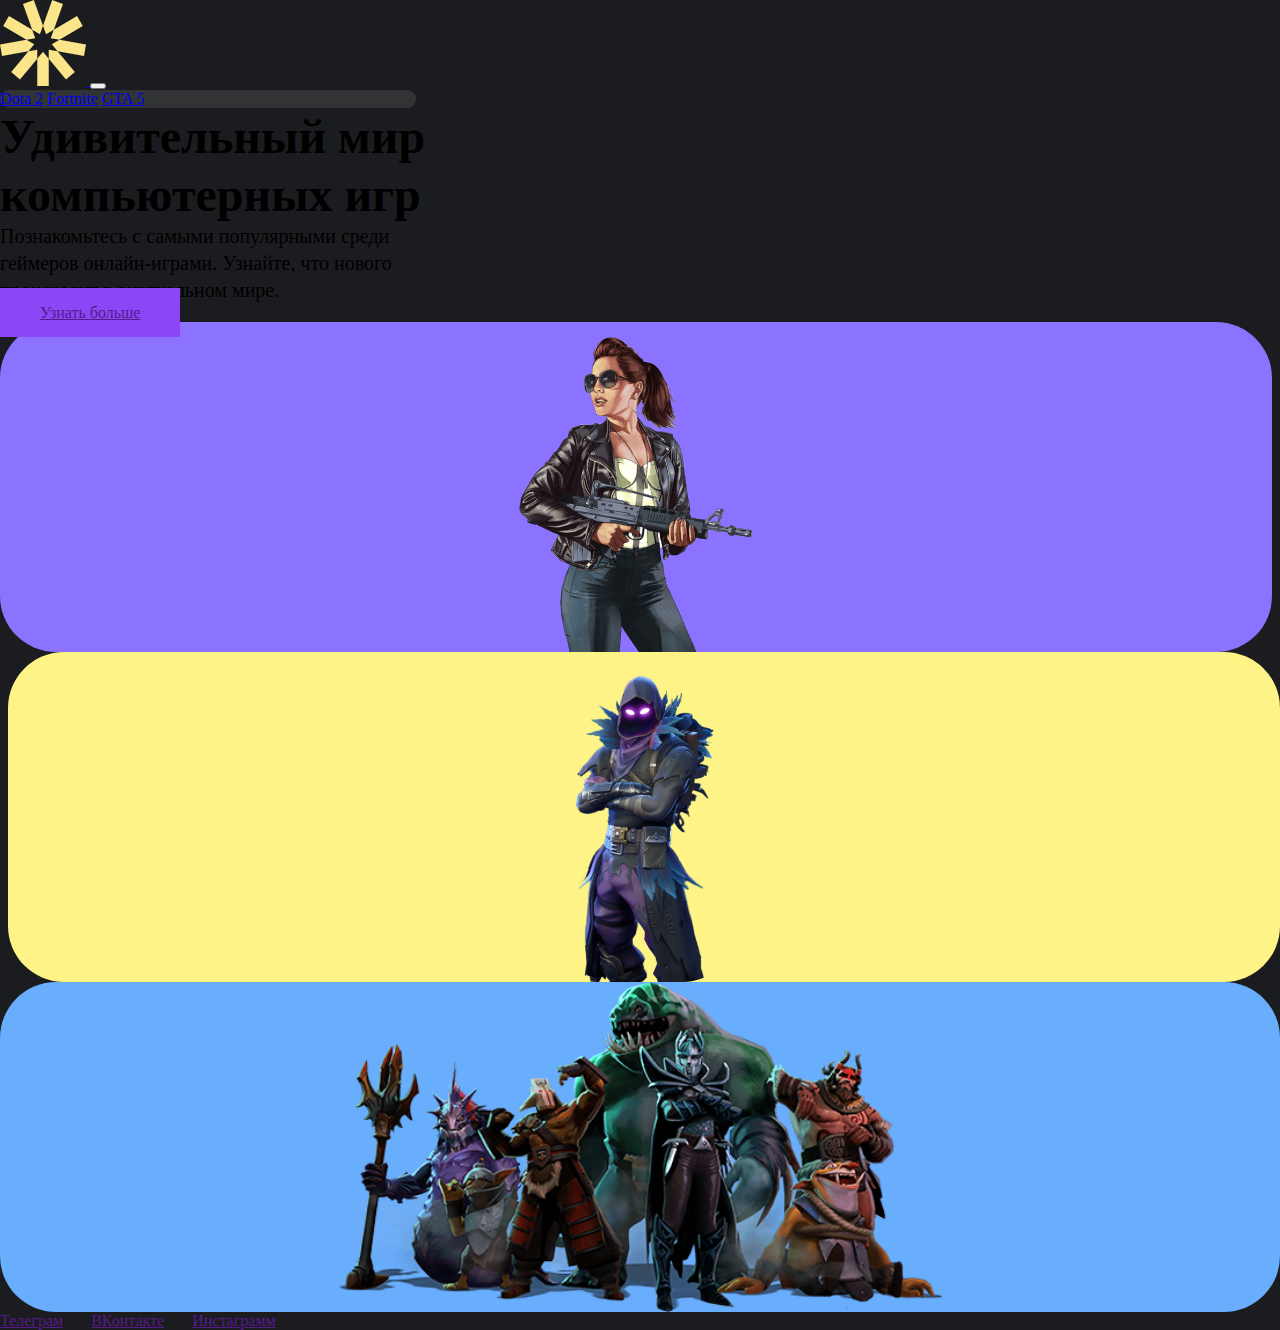
<file: index.html>
<!DOCTYPE html>
<html lang="en">

<head>
  <meta charset="UTF-8">
  <meta http-equiv="X-UA-Compatible" content="IE=edge">
  <meta name="viewport" content="width=device-width, initial-scale=1.0">

  <!-- Bootstrap CSS -->
  <link href="https://cdn.jsdelivr.net/npm/bootstrap@5.2.3/dist/css/bootstrap.min.css" rel="stylesheet"
    integrity="sha384-rbsA2VBKQhggwzxH7pPCaAqO46MgnOM80zW1RWuH61DGLwZJEdK2Kadq2F9CUG65" crossorigin="anonymous">

  <!-- Свой файл стилей -->
  <link rel="stylesheet" href="style.css">
  
  <title>Document</title>
</head>

<body>

  <div class="container-xl p-0">

    <nav class="navbar navbar-expand-lg menu-bg">
      <div class="container-fluid">
        <a class="navbar-brand" href="#">
          <img class="logo" src="./img/logo.svg" width="86" height="86" alt="">
        </a>
        <button class="navbar-toggler menu-btn" type="button" data-bs-toggle="collapse"
          data-bs-target="#navbarNavAltMarkup" aria-controls="navbarNavAltMarkup" aria-expanded="false"
          aria-label="Переключатель навигации">
          <span class="navbar-toggler-icon"></span>
        </button>
        <div class="collapse navbar-collapse justify-content-center" id="navbarNavAltMarkup">
          <div class="navbar-nav navigation">
            <a class="nav-link text-white fs-5" href="#">Dota 2</a>
            <a class="nav-link text-white fs-5 mx-4" href="#">Fortnite</a>
            <a class="nav-link text-white fs-5" href="#">GTA 5</a>
          </div>
        </div>
      </div>
    </nav>

  </div>

  <main>
    <section class="main-content pt-5">

      <div class="container">
        <div class="row">
          <div class="col-xxl-7 col-xl-6 col-lg-6 col-md-12">
            <!-- Колонка для блока с текстом -->
            <div class="hero-section pb-5">
              <h1 class="hero-title text-white m-0">Удивительный мир <br> компьютерных игр</h1>

              <p class="hero-desc text-white my-5">Познакомьтесь с самыми популярными среди <br> геймеров онлайн-играми.
                Узнайте, что нового <br> происходит в
                виртуальном мире.
              </p>

              <a href="" class="btn btn-purple text-white">Узнать больше</a>
            </div>
          </div>
          <div class="col-xxl-5 col-xl-6 col-lg-6 col-md-12">
            <!-- Колонка для карточек с играми -->
            <div class="card-games d-flex flex-column">
              <div class="first-card-row d-flex justify-content-between">

                <div class="gta-img">
                  <img src="./img/gta.png" alt="">
                </div>

                <div class="fortnite-img">
                  <img src="./img/fort.png" alt="">
                </div>
              </div>
              
              <div class="dota-img mt-4">
                <img src="./img/dota.png" alt="">
              </div>

            </div>
            <!-- // Колонка для карточек с играми -->
          </div>
        </div>
      </div>

    </section>
  </main>

  <footer>
    <div class="footer-content container d-flex justify-content-center mt-5 pb-4">
      <a href="" class="text-white footer-link">Телеграм</a>
      <a href="" class="text-white footer-link">ВКонтакте</a>
      <a href="" class="text-white footer-link">Инстаграмм</a>
    </div>
  </footer>



  <!-- Bootstrap JS -->
  <script src="https://cdn.jsdelivr.net/npm/bootstrap@5.2.3/dist/js/bootstrap.bundle.min.js"
    crossorigin="anonymous"></script>
</body>

</html>
</file>
<file: style.css>
* {
  margin: 0;
  box-sizing: border-box;
}
body {
  background: #1b1c1f;
}
.navigation {
  background-color: #323335;
  border-radius: 24px;
  width: 416px;
  justify-content: center;
}

.logo {
  animation-name: rotation;
  animation-duration: 8s;
  animation-iteration-count: infinite;
  animation-timing-function: linear;
}

.logo:hover {
  animation-play-state: paused;
}

@keyframes rotation {
  0% {
      transform:rotate(0deg);
  }
  100% {
      transform:rotate(360deg);
  }
}

@media (max-width: 991px) {
  .menu-bg {
    background-color: #323335;
  }
  .menu-btn {
    background-color: #fff;
  }
  .nav-link:nth-child(2) {
    margin: 0 !important;
  }
  .btn-purple {
    display: block;
  }
}

.hero-title {
  font-size: 64px;
  line-height: 1.2;
}
.hero-desc {
  line-height: 1.35;
  font-size: 24px;
}
.btn-purple {
  background-color: #8d46f6;
  padding: 16px 40px;
  transition: background 0.2s ease-in-out;
}
.btn-purple:hover {
  background-color: #753dca;
}
@media (max-width: 1400px) {
  .hero-title {
    font-size: 48px;
  }
  .hero-desc {
    font-size: 20px;
  }
}

.gta-img {
  flex: 1.5;
  height: 330px;
  display: flex;
  justify-content: center;
  align-items: flex-end;
  border-radius: 56px;
  margin-right: 8px;
  background-color: #8b72ff;
  transition: 0.2s ease-in;
}
.gta-img:hover {
  background-color: #8d46f6;
}

.fortnite-img {
  flex: 1;
  height: 330px;
  display: flex;
  justify-content: center;
  align-items: flex-end;
  border-radius: 56px;
  margin-left: 8px;
  background-color: #fdf386;
  transition: 0.2s ease-in;
  overflow-y: clip;
}
.fortnite-img:hover {
  background-color: #71e66e;
}

.dota-img {
  width: 100%;
  height: 330px;
  display: flex;
  justify-content: center;
  align-items: flex-end;
  border-radius: 56px;
  background-color: #69adfd;
  transition: 0.2s ease-in;
  overflow-y: clip;
}
.dota-img img {
  object-fit: contain;
  width: 100%;
  object-position: center;
  height: 100%;
}
.dota-img:hover {
  background-color: #fcb8ff;
}

.footer-link:nth-child(2) {
  margin: 0 24px;
}

@media (max-width: 420px) {
  .first-card-row {
    flex-direction: column;
  }
  .gta-img {
    margin-right: 0;
    margin-bottom: 24px;
  }
  .fortnite-img {
    margin: 0;
  }
  .hero-title {
    font-size: 38px;
  }
  .footer-content {
    flex-direction: column;
  }
  .footer-link:nth-child(2) {
    margin: 0;
  }
}
</file>
